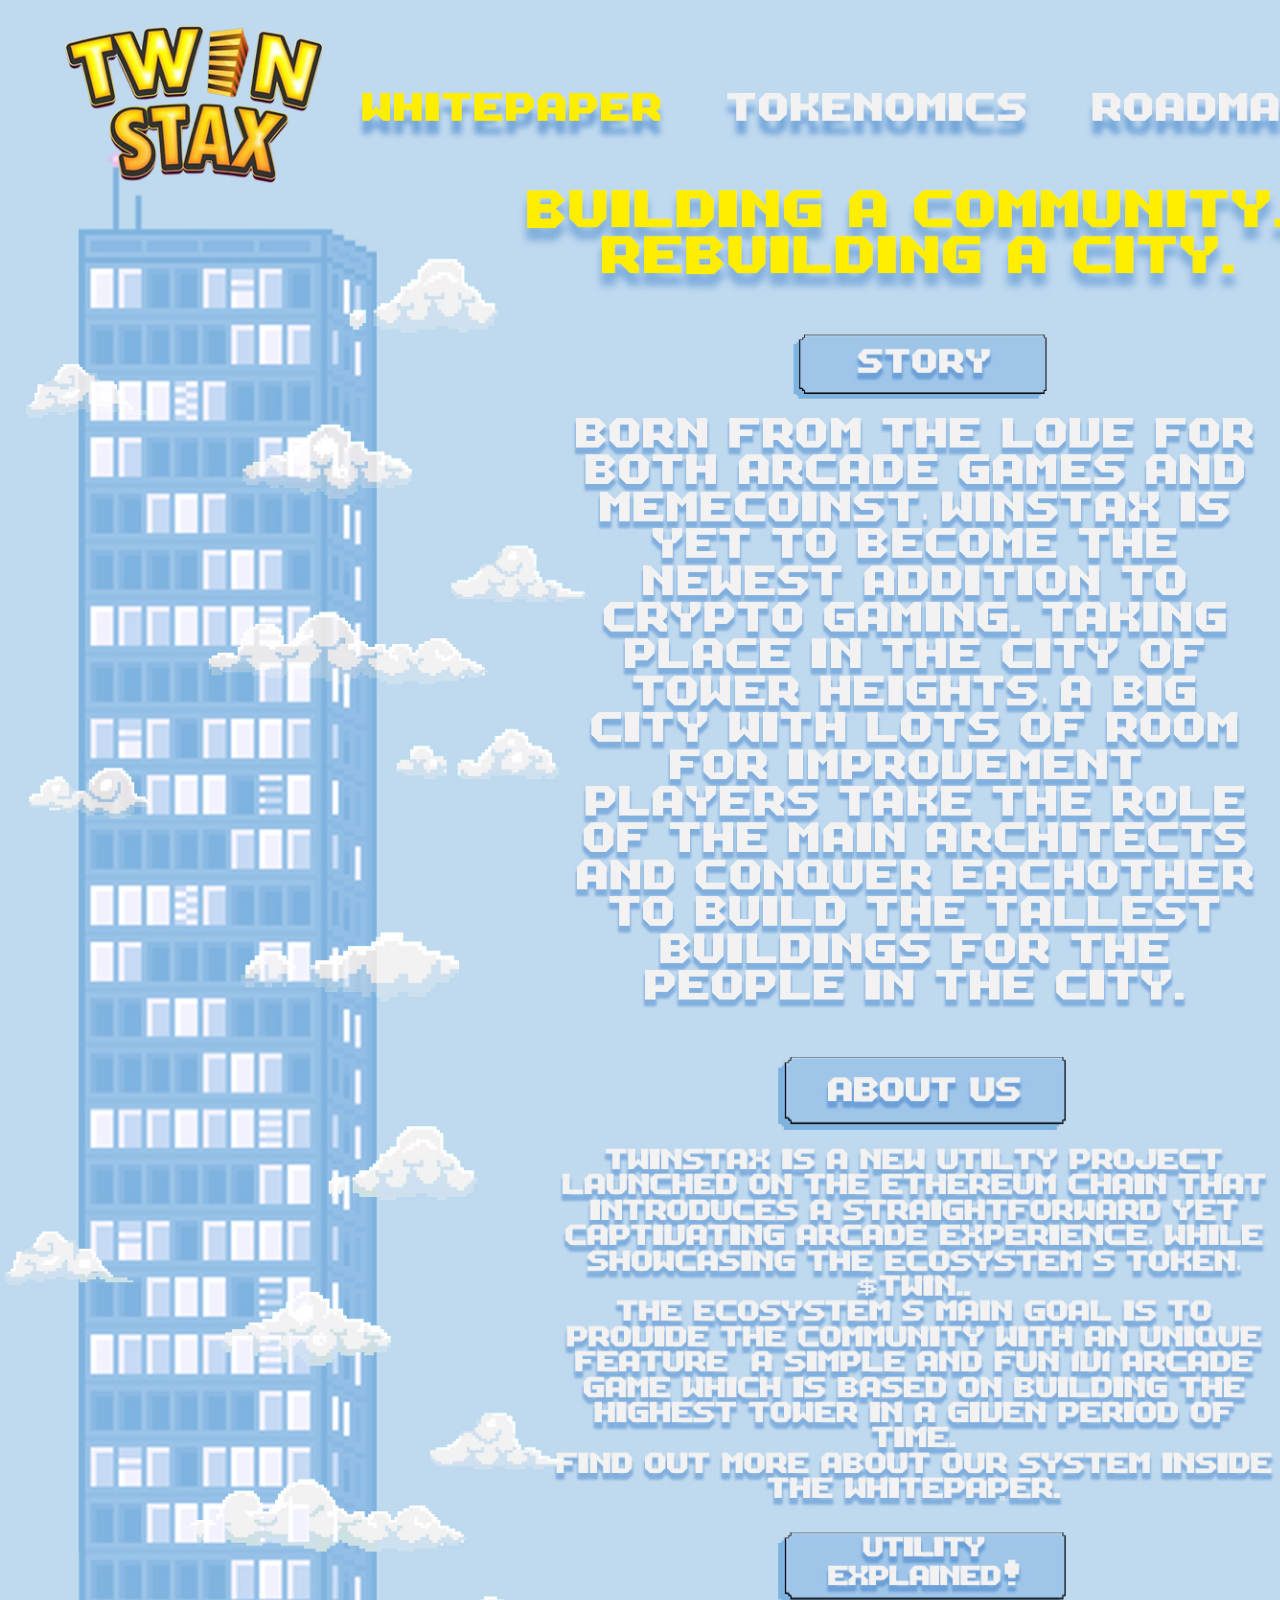
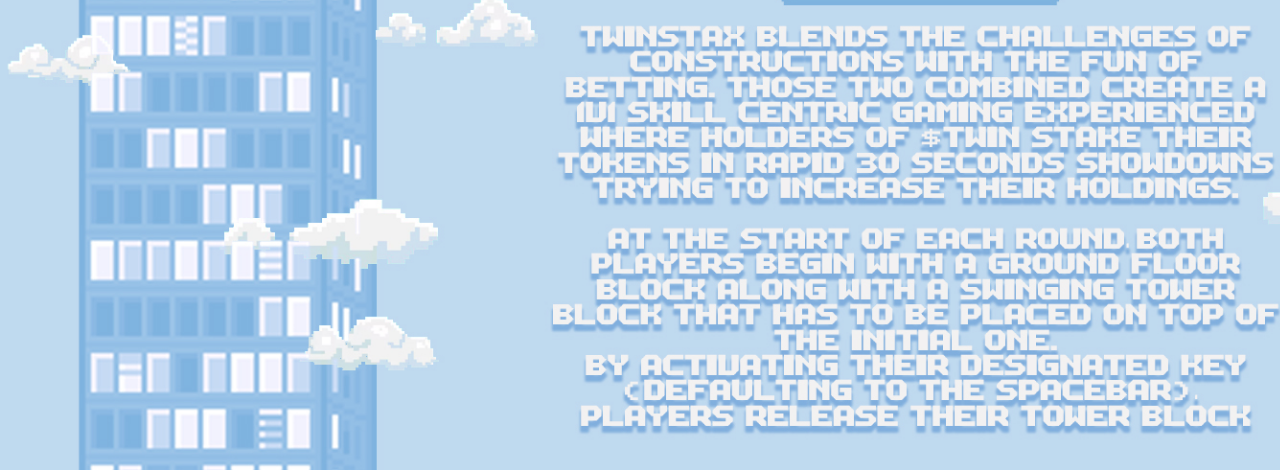
<file: aboutus.html>
<!DOCTYPE html>
<html lang="en">
<head>
    <meta charset="UTF-8">
    <meta name="viewport" content="width=device-width, initial-scale=1.0">
    <link rel="icon" type="image/x-icon" href="./imgs/logo.jpg">
    <title>About Us</title>
    <style>
        * {
            margin: 0;
            padding: 0;
            box-sizing: border-box;
        }
        
        body, html {
        min-height: 230vh;
    }

        .background-container {
        min-height: 115vh;
        background-image: url("imgs/wh.jpg");
        background-size: cover;
    }

    .background-container2 {
        min-height: 115vh;
        background-image: url("imgs/about.jpg");
        background-size: cover;
    }
    </style>
</head>

</style>
<body>
    <div class="background-container">

    </div>
    <div class="background-container2">

    </div>
</body>
</html>
</file>
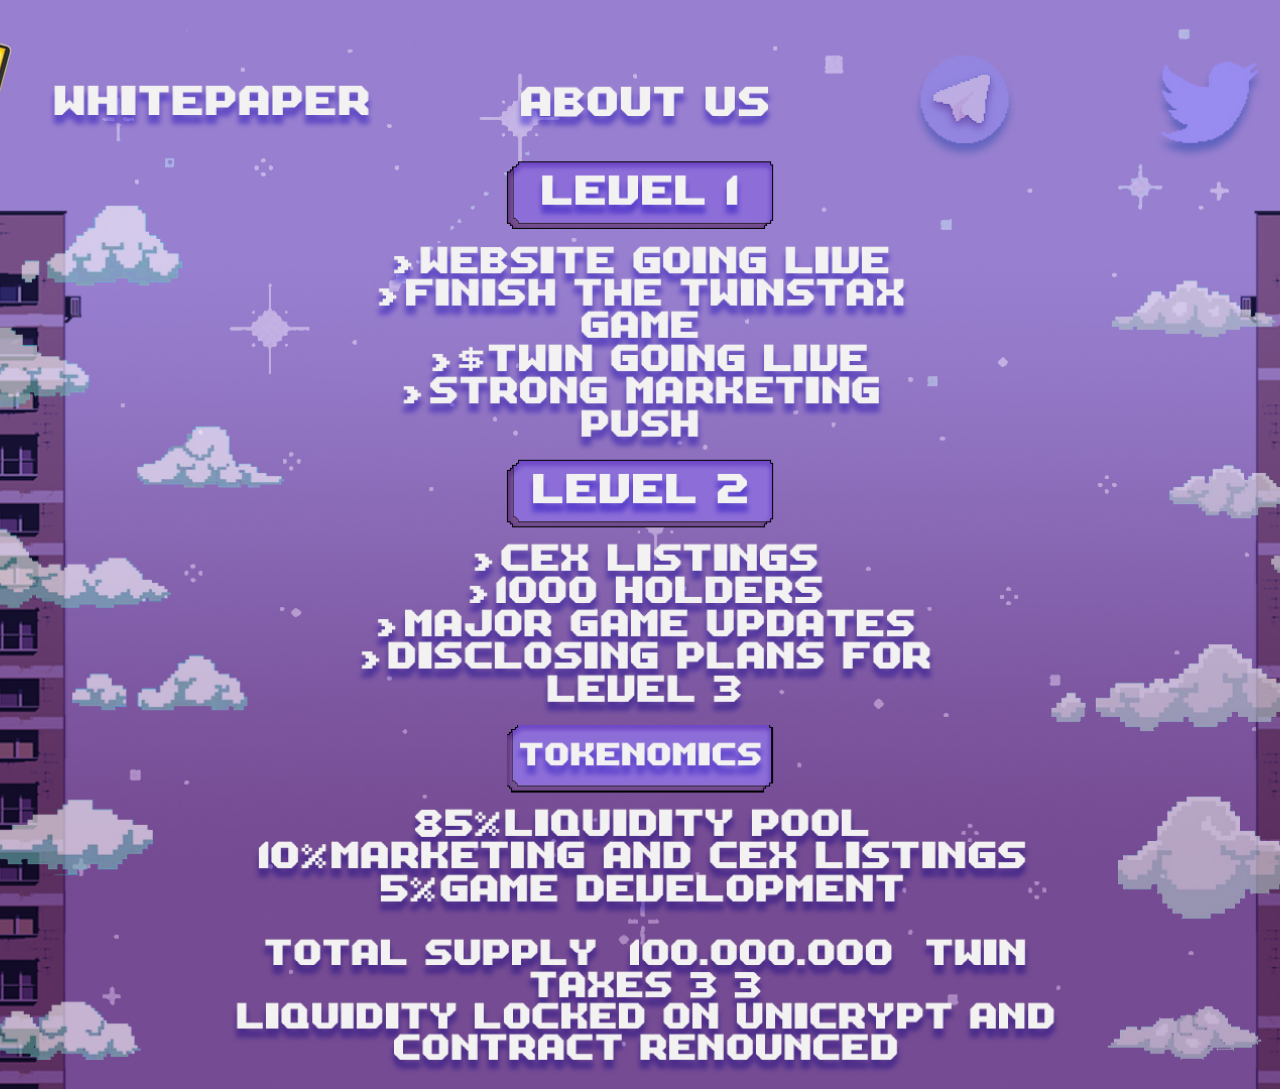
<file: token.html>
<!DOCTYPE html>
<html lang="en">
<head>
    <meta charset="UTF-8">
    <meta name="viewport" content="width=device-width, initial-scale=1.0">
    <link rel="icon" type="image/x-icon" href="./imgs/logo.jpg">
    <title>Tokenomics & Roadmap</title>
    <style>
        body, html {
        margin: 0;
        padding: 0;
        height: 110%;
        width: 100%;
    }

    .background-container {
        width: 100%;
        height: 100%;
        background-image: url("imgs/token.jpg");
        background-size: cover;
        background-repeat: no-repeat;
        background-position: center;
    }
    </style>
</head>

</style>
<body>
    <div class="background-container">

    </div>
</body>
</html>
</file>
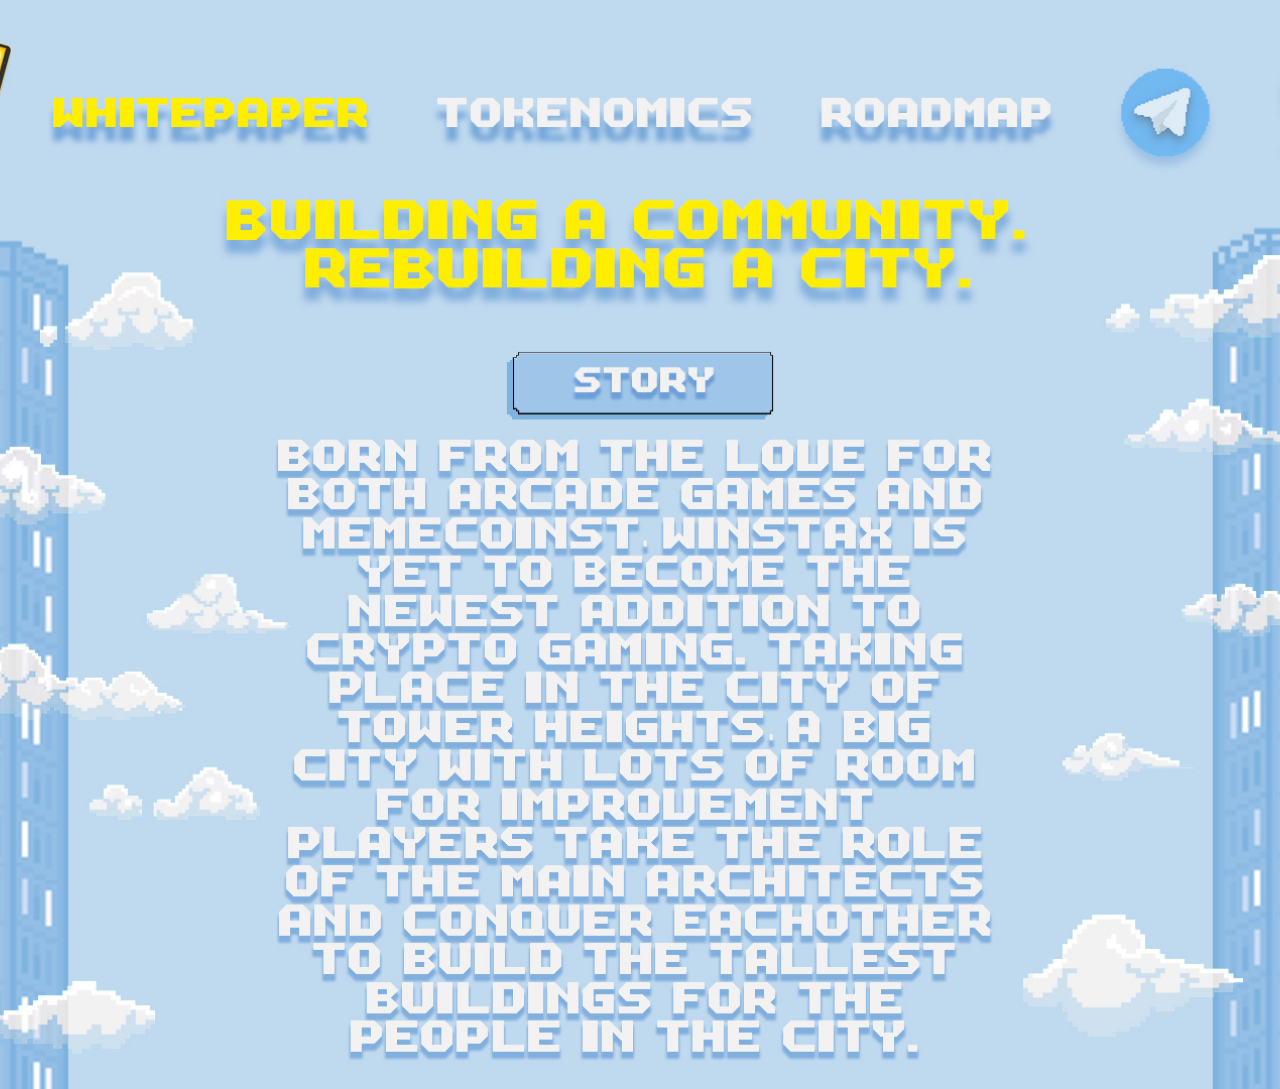
<file: wp.html>
<!DOCTYPE html>
<html lang="en">
<head>
    <meta charset="UTF-8">
    <meta name="viewport" content="width=device-width, initial-scale=1.0">
    <link rel="icon" type="image/x-icon" href="./imgs/logo.jpg">
    <title>Whitepaper</title>
    <style>
        body, html {
        margin: 0;
        padding: 0;
        height: 110%;
        width: 100%;
    }

    .background-container {
        width: 100%;
        height: 100%;
        background-image: url("imgs/wh.jpg");
        background-size: cover;
        background-repeat: no-repeat;
        background-position: center;
    }
    </style>
</head>

</style>
<body>
    <div class="background-container">

    </div>
</body>
</html>
</file>
